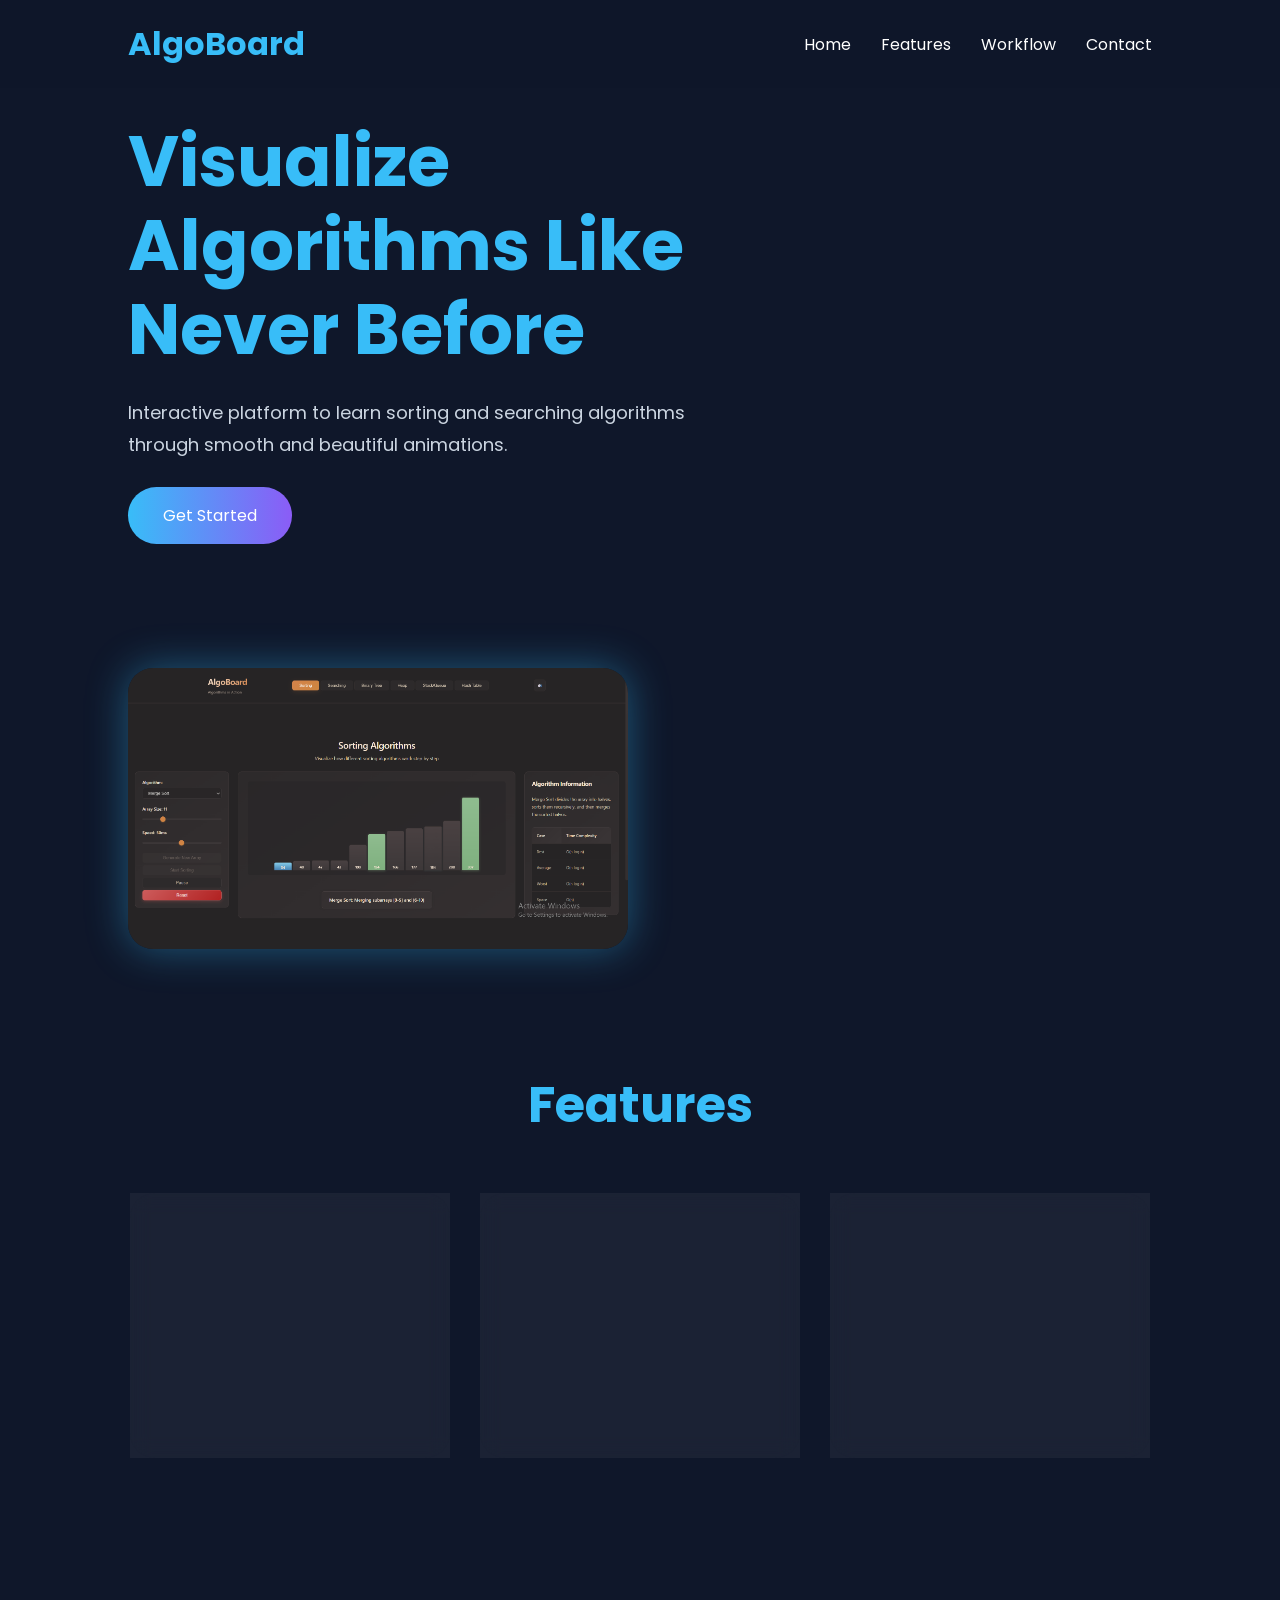
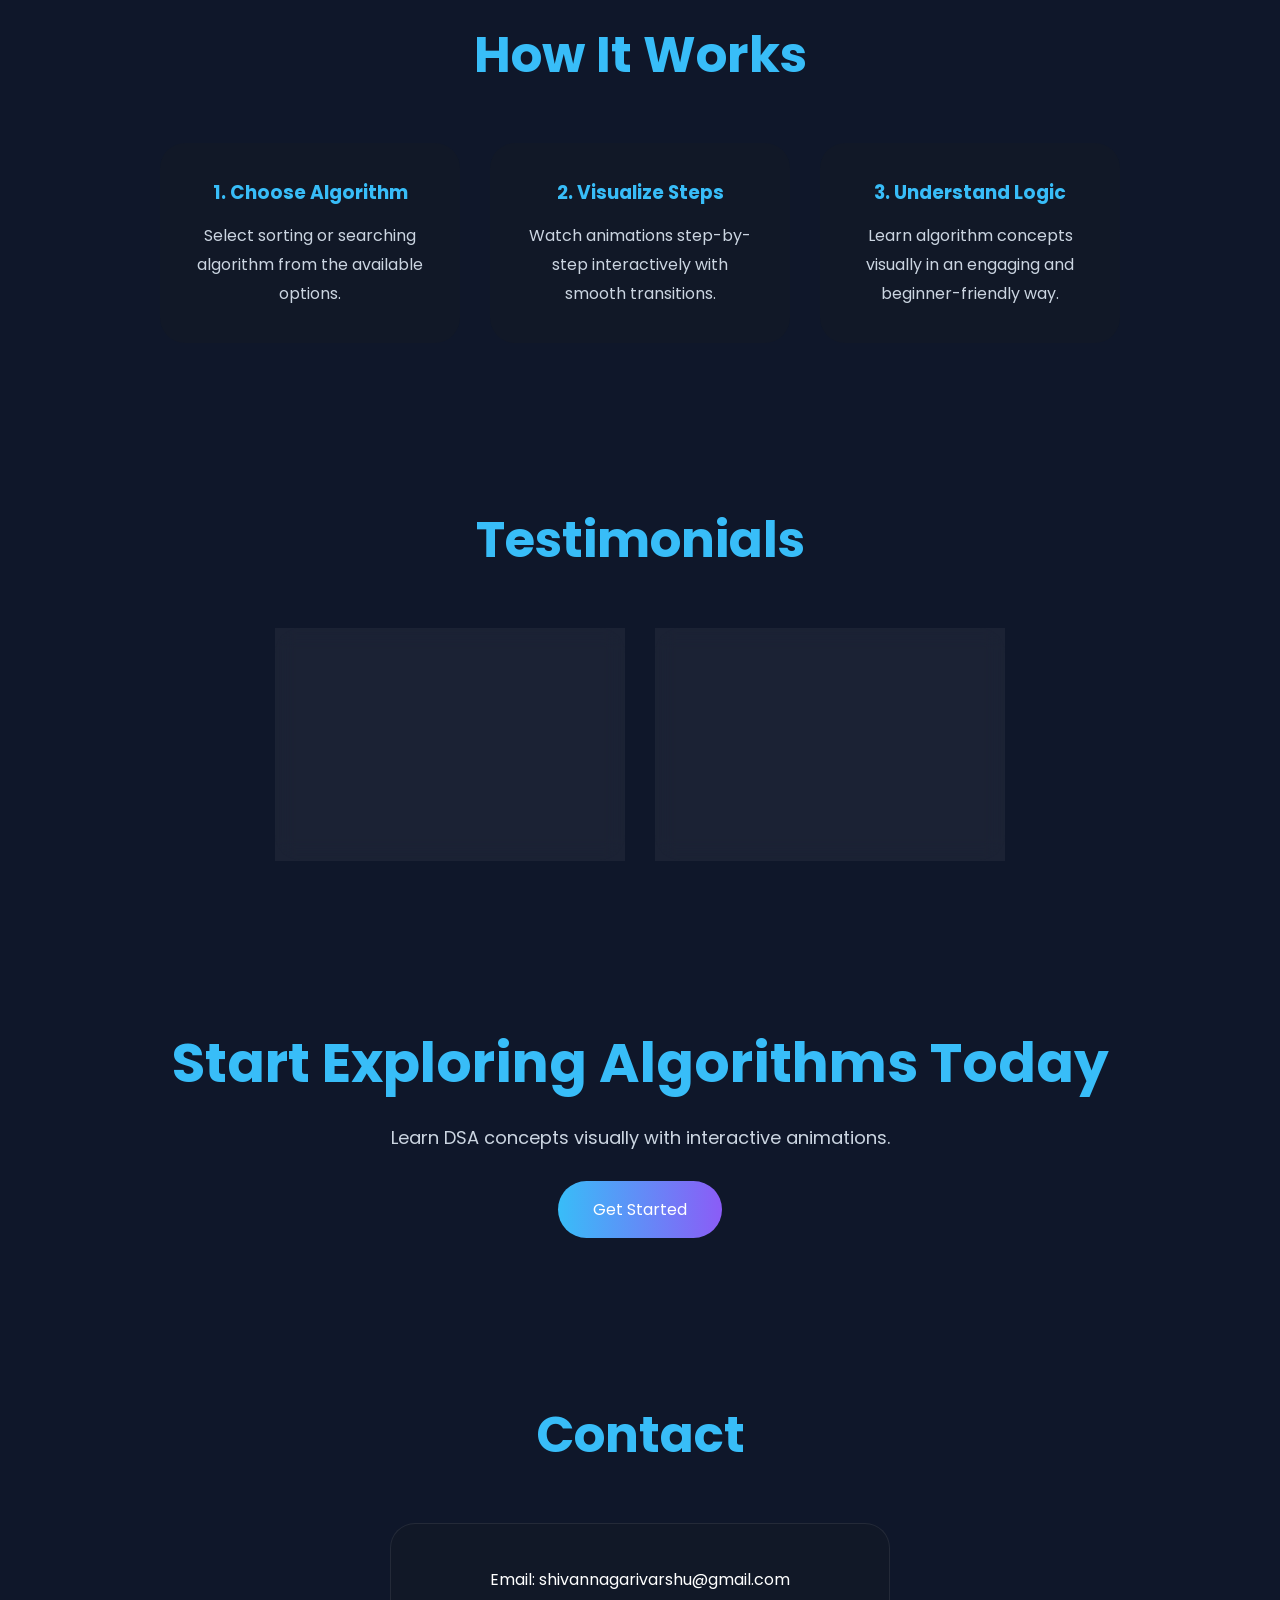
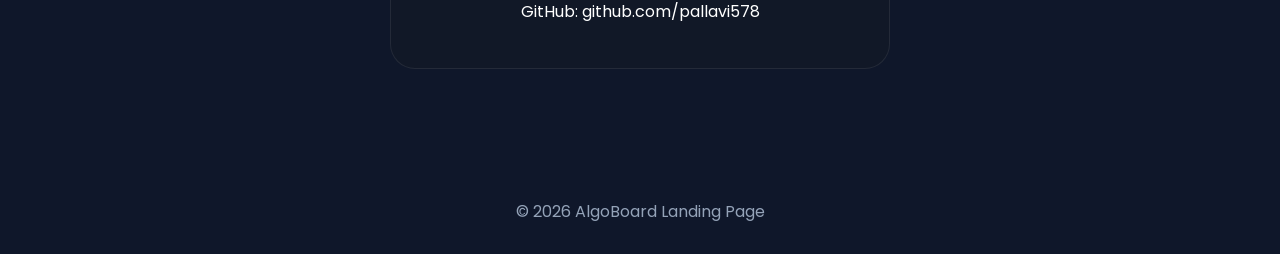
<file: Task2-LandingPage/index.html>
<!DOCTYPE html>
<html lang="en">

<head>

    <meta charset="UTF-8">
    <meta name="viewport" content="width=device-width, initial-scale=1.0">

    <title>AlgoBoard</title>

    <link rel="stylesheet" href="style.css">

    <link href="https://fonts.googleapis.com/css2?family=Poppins:wght@300;400;600;700&display=swap"
        rel="stylesheet">

</head>

<body>

    <!-- NAVBAR -->

    <header>

        <nav>

            <h2>AlgoBoard</h2>

            <ul>
                <li><a href="#home">Home</a></li>
                <li><a href="#features">Features</a></li>
                <li><a href="#workflow">Workflow</a></li>
                <li><a href="#contact">Contact</a></li>
            </ul>

        </nav>

    </header>

    <!-- HERO SECTION -->

    <section class="hero" id="home">

        <div class="hero-text">

            <h1>
                Visualize Algorithms Like Never Before
            </h1>

            <p>
                Interactive platform to learn sorting and
                searching algorithms through smooth and
                beautiful animations.
            </p>

            <button>Get Started</button>

        </div>

        <div class="hero-image">

            <img src="images/algoboard.png">

        </div>

    </section>

    <!-- FEATURES -->

    <section class="features" id="features">

        <h2>Features</h2>

        <div class="feature-container">

            <div class="feature-box">

                <h3>Interactive Visuals</h3>

                <p>
                    Experience sorting and searching algorithms
                    through smooth step-by-step animations that
                    make learning engaging and intuitive.
                </p>

            </div>

            <div class="feature-box">

                <h3>Responsive Design</h3>

                <p>
                    Fully responsive interface designed to work
                    seamlessly across desktop, tablet, and mobile
                    devices for a better learning experience.
                </p>

            </div>

            <div class="feature-box">

                <h3>Easy Learning</h3>

                <p>
                    Simplified visual explanations help beginners
                    understand complex DSA concepts in a more
                    interactive and user-friendly way.
                </p>

            </div>

        </div>

    </section>

    <!-- WORKFLOW -->

    <section class="workflow" id="workflow">

        <h2>How It Works</h2>

        <div class="workflow-container">

            <div class="workflow-box">

                <h3>1. Choose Algorithm</h3>

                <p>
                    Select sorting or searching algorithm from
                    the available options.
                </p>

            </div>

            <div class="workflow-box">

                <h3>2. Visualize Steps</h3>

                <p>
                    Watch animations step-by-step interactively
                    with smooth transitions.
                </p>

            </div>

            <div class="workflow-box">

                <h3>3. Understand Logic</h3>

                <p>
                    Learn algorithm concepts visually in an
                    engaging and beginner-friendly way.
                </p>

            </div>

        </div>

    </section>

    <!-- TESTIMONIALS -->

    <section class="testimonials">

        <h2>Testimonials</h2>

        <div class="testimonial-container">

            <div class="testimonial-box">

                <p>
                    “AlgoBoard made learning sorting and
                    searching algorithms much easier and
                    interactive for beginners.”
                </p>

                <h4>- Student</h4>

            </div>

            <div class="testimonial-box">

                <p>
                    “Beautiful animations and modern UI
                    design create an engaging learning
                    experience for DSA concepts.”
                </p>

                <h4>- Developer</h4>

            </div>

        </div>

    </section>

    <!-- CTA -->

    <section class="cta">

        <h2>Start Exploring Algorithms Today</h2>

        <p>
            Learn DSA concepts visually with interactive animations.
        </p>

        <button>Get Started</button>

    </section>

    <!-- CONTACT -->

    <section class="contact" id="contact">

        <h2>Contact</h2>

        <div class="contact-card">

            <p>Email: shivannagarivarshu@gmail.com</p>

            <p>GitHub: github.com/pallavi578</p>

        </div>

    </section>

    <!-- FOOTER -->

    <footer>

        <p>
            © 2026 AlgoBoard Landing Page
        </p>

    </footer>

</body>

</html>
</file>
<file: Task2-LandingPage/style.css>
*{
    margin:0;
    padding:0;
    box-sizing:border-box;
    font-family:'Poppins',sans-serif;
}

html{
    scroll-behavior:smooth;
}

body{
    background:#0f172a;
    color:white;
}

/* NAVBAR */

nav{
    display:flex;
    justify-content:space-between;
    align-items:center;
    padding:20px 10%;
    position:sticky;
    top:0;
    backdrop-filter:blur(15px);
    background:rgba(15,23,42,0.7);
    z-index:100;
}

nav h2{
    color:#38bdf8;
    font-size:32px;
}

nav ul{
    display:flex;
    list-style:none;
    gap:30px;
}

nav ul li a{
    text-decoration:none;
    color:white;
    transition:0.3s;
}

nav ul li a:hover{
    color:#38bdf8;
}

/* HERO */

.hero{
    min-height:100vh;
    display:flex;
    justify-content:space-between;
    align-items:center;
    padding:0 10%;
    gap:60px;
    flex-wrap:wrap;
}

.hero-text{
    max-width:600px;
}

.hero-text h1{
    font-size:70px;
    line-height:1.2;
    color:#38bdf8;
}

.hero-text p{
    margin:25px 0;
    line-height:1.8;
    font-size:18px;
    color:#cbd5e1;
}

button{
    padding:16px 35px;
    border:none;
    border-radius:40px;
    background:linear-gradient(to right,#38bdf8,#8b5cf6);
    color:white;
    font-size:16px;
    cursor:pointer;
    transition:0.4s;
}

button:hover{
    transform:translateY(-5px);
    box-shadow:0 0 25px rgba(56,189,248,0.5);
}

.hero-image img{
    width:500px;
    border-radius:25px;
    box-shadow:0 0 40px rgba(56,189,248,0.4);
    transition:0.4s;
}

.hero-image img:hover{
    transform:scale(1.03);
}

/* GENERAL */

section{
    padding:80px 10%;
}

.features h2,
.workflow h2,
.testimonials h2,
.contact h2{
    text-align:center;
    margin-bottom:50px;
    color:#38bdf8;
    font-size:50px;
}

/* FEATURES */

.feature-container{
    display:flex;
    justify-content:center;
    gap:30px;
    flex-wrap:wrap;
}

.feature-box{
    background:rgba(255,255,255,0.05);
    padding:35px;
    border-radius:25px;
    width:320px;
    transition:0.4s;
    border:1px solid rgba(255,255,255,0.08);
    backdrop-filter:blur(10px);
}

.feature-box:hover{
    transform:translateY(-10px);
    box-shadow:0 0 30px rgba(56,189,248,0.3);
}

.feature-box h3{
    margin-bottom:20px;
    color:#38bdf8;
}

.feature-box p{
    line-height:1.8;
    color:#cbd5e1;
}

/* WORKFLOW */

.workflow-container{
    display:flex;
    gap:30px;
    justify-content:center;
    flex-wrap:wrap;
}

.workflow-box{
    background:#111827;
    padding:35px;
    width:300px;
    border-radius:25px;
    text-align:center;
    transition:0.3s;
}

.workflow-box:hover{
    transform:translateY(-10px);
    box-shadow:0 0 25px rgba(56,189,248,0.3);
}

.workflow-box h3{
    color:#38bdf8;
    margin-bottom:15px;
}

.workflow-box p{
    color:#cbd5e1;
    line-height:1.8;
}

/* TESTIMONIALS */

.testimonial-container{
    display:flex;
    justify-content:center;
    gap:30px;
    flex-wrap:wrap;
}

.testimonial-box{
    background:rgba(255,255,255,0.05);
    padding:35px;
    border-radius:25px;
    width:350px;
    text-align:center;
    transition:0.4s;
    border:1px solid rgba(255,255,255,0.08);
    backdrop-filter:blur(10px);
}

.testimonial-box:hover{
    transform:translateY(-10px);
    box-shadow:0 0 25px rgba(56,189,248,0.3);
}

.testimonial-box p{
    line-height:1.8;
    color:#cbd5e1;
    margin-bottom:20px;
}

.testimonial-box h4{
    color:#38bdf8;
}

/* CTA */

.cta{
    text-align:center;
}

.cta h2{
    font-size:55px;
    margin-bottom:20px;
    color:#38bdf8;
}

.cta p{
    margin-bottom:30px;
    color:#cbd5e1;
    font-size:18px;
}

/* CONTACT */

.contact{
    text-align:center;
}

.contact-card{
    background:#111827;
    max-width:500px;
    margin:auto;
    padding:40px;
    border-radius:25px;
    line-height:2;
    border:1px solid rgba(255,255,255,0.08);
}

/* FOOTER */

footer{
    text-align:center;
    padding:30px;
    margin-top:20px;
    color:#94a3b8;
}

/* RESPONSIVE */

@media(max-width:768px){

    nav{
        flex-direction:column;
        gap:20px;
    }

    .hero{
        flex-direction:column;
        text-align:center;
        padding-top:120px;
    }

    .hero-text h1{
        font-size:45px;
    }

    .hero-image img{
        width:100%;
    }

    .cta h2{
        font-size:40px;
    }

}
</file>
